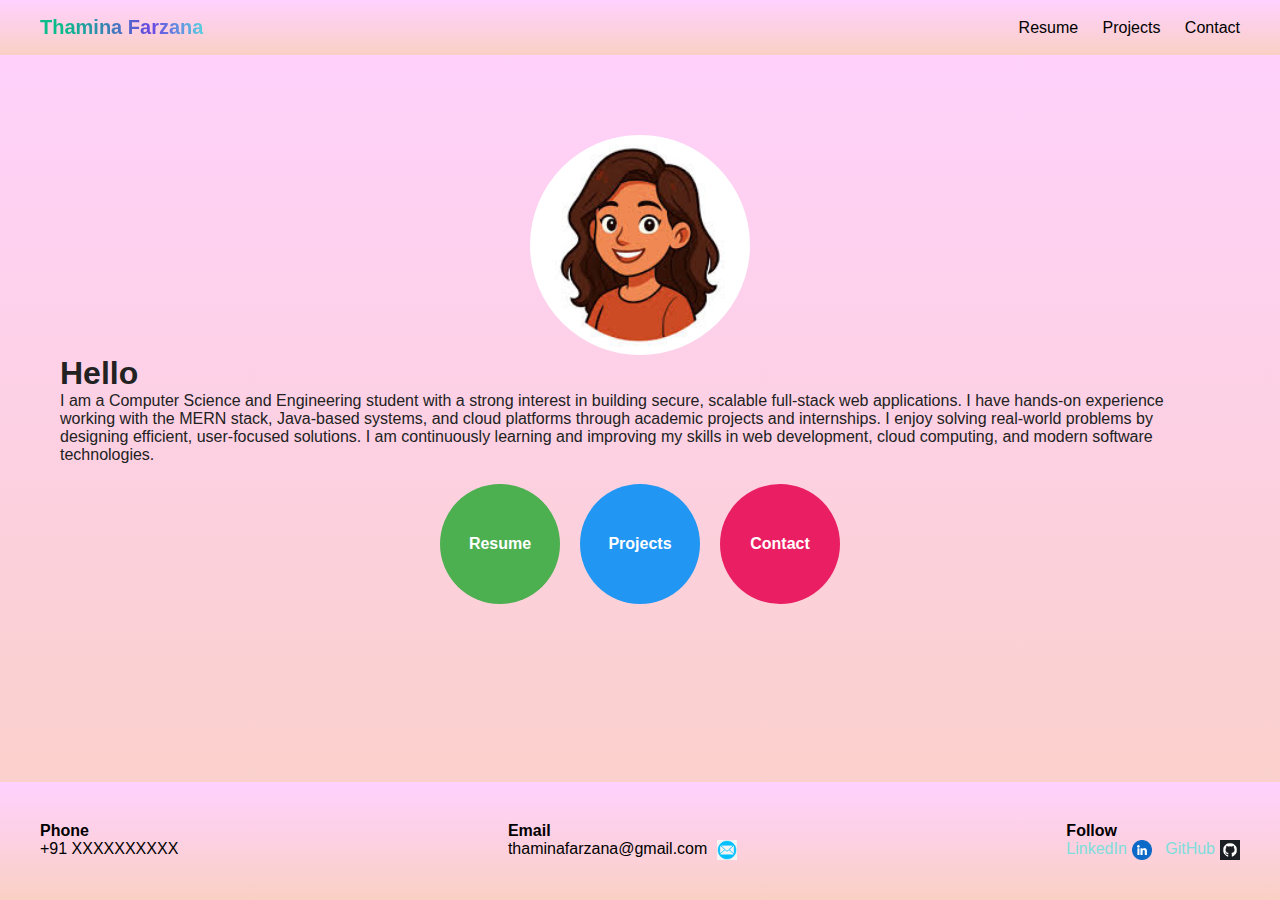
<file: index.html>
<!DOCTYPE html>
<html lang="en">
<head>
  <meta charset="UTF-8">
   <meta name="viewport" content="width=device-width, initial-scale=1.0">
  <title>Thamina Farzana | Portfolio</title>
  <link rel="stylesheet" href="style.css">
  <link rel="icon" href="person.jpg">
</head>
<body>

<div id="page" class="page-transition">

  <header>
    <div class="logo" style="background-image: linear-gradient(2422deg, rgb(88, 212, 221) 0%, rgb(107, 71, 227) 32.0735%, rgb(9, 188, 138) 84.5703%); -webkit-background-clip: text; -webkit-text-fill-color: transparent; background-clip: text;">Thamina Farzana</div>
    <nav>
      <a href="resume.html">Resume</a>
      <a href="projects.html">Projects</a>
      <a href="contact.html">Contact</a>
    </nav>
  </header>
  

  <section class="hero">
    <img src="person.jpg" class="profile" alt="Profile">

    <div class="text-group">
      <h1>Hello</h1>

      <p>
        I am a Computer Science and Engineering student with a strong interest in building secure, scalable full-stack web applications. I have hands-on experience working with the MERN stack, Java-based systems, and cloud platforms through academic projects and internships. I enjoy solving real-world problems by designing efficient, user-focused solutions. I am continuously learning and improving my skills in web development, cloud computing, and modern software technologies.
      </p>

     
    </div>

    <div class="intro">
      <div class="buttons">
        <div class="circle-nav">
  <div class="circle-btn circle-resume" onclick="goTo('resume.html')">
    Resume
  </div>

  <div class="circle-btn circle-projects" onclick="goTo('projects.html')">
    Projects
  </div>

  <div class="circle-btn circle-contact" onclick="goTo('contact.html')">
    Contact
  </div>
</div>

      </div>
  </section>

</div>

<script src="script.js"></script>
<footer class="footer">
  <div>
    <strong>Phone</strong><br />
    +91 XXXXXXXXXX
  </div>

  <div>
    <strong>Email </strong><br />
    thaminafarzana@gmail.com
    <img src="email.png" />
  </div>

  <div>
    <strong>Follow</strong><br />
    <a href="#" onclick="openLinkedIn()"
      >LinkedIn<img src="linkedin.png"
    /></a>
    &nbsp;
    <a href="#" onclick="openGitHub()">GitHub<img src="git.png" /></a>
  </div>
</footer>

</body>
</html>
</file>
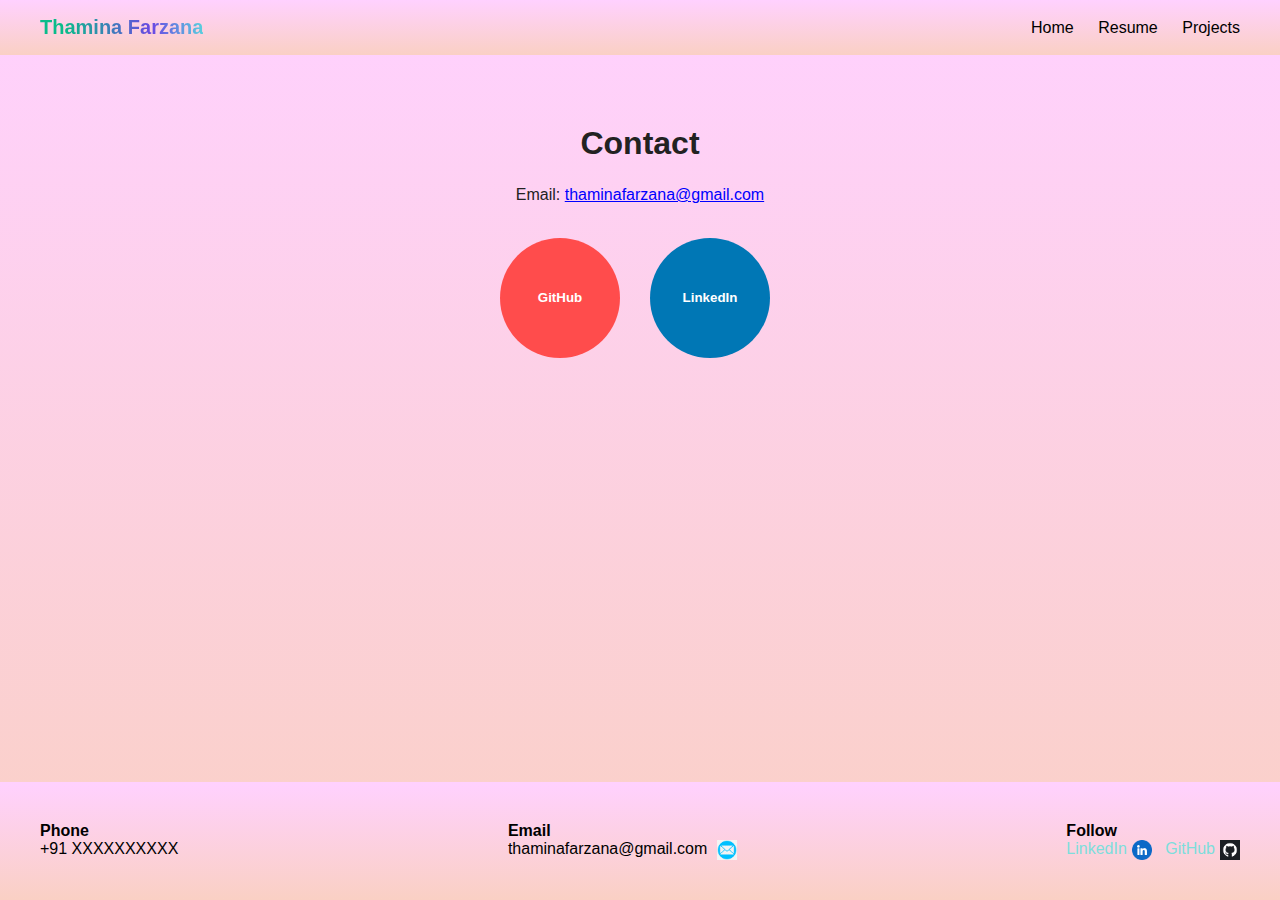
<file: contact.html>
<!DOCTYPE html>
<html>
  <head>
     <meta charset="UTF-8">
   <meta name="viewport" content="width=device-width, initial-scale=1.0">
    <title>Thamina Farzana</title>
    <link rel="stylesheet" href="style.css" />
  </head>
  <body>
    <div id="page" class="page-transition">
      <header>
        <div
          class="logo"
          style="
            background-image: linear-gradient(
              2422deg,
              rgb(88, 212, 221) 0%,
              rgb(107, 71, 227) 32.0735%,
              rgb(9, 188, 138) 84.5703%
            );
            -webkit-background-clip: text;
            -webkit-text-fill-color: transparent;
            background-clip: text;
          "
        >
          Thamina Farzana
        </div>
        <nav>
          <a href="index.html">Home</a>
          <a href="resume.html">Resume</a>
          <a href="projects.html">Projects</a>
        </nav>
      </header>

      <section class="page">
        <h1>Contact</h1>

        <p>
          Email:
          <span class="link" onclick="openEmail()"
            >thaminafarzana@gmail.com</span
          >
        </p>

    <div class="buttons">
          <button class="circle-btn github-btn" onclick="openGitHub()">
            GitHub
          </button>
          <button class="circle-btn linkedin-btn" onclick="openLinkedIn()">
            LinkedIn
          </button>
        </div>
         
      </section>
    </div>

    <script src="script.js"></script>
    <footer class="footer">
      <div>
        <strong>Phone</strong><br />
        +91 XXXXXXXXXX
      </div>

      <div>
        <strong>Email </strong><br />
        thaminafarzana@gmail.com
        <img src="email.png" />
      </div>

      <div>
        <strong>Follow</strong><br />
        <a href="#" onclick="openLinkedIn()"
          >LinkedIn<img src="linkedin.png"
        /></a>
        &nbsp;
        <a href="#" onclick="openGitHub()">GitHub<img src="git.png" /></a>
      </div>
    </footer>
  </body>
</html>
</file>
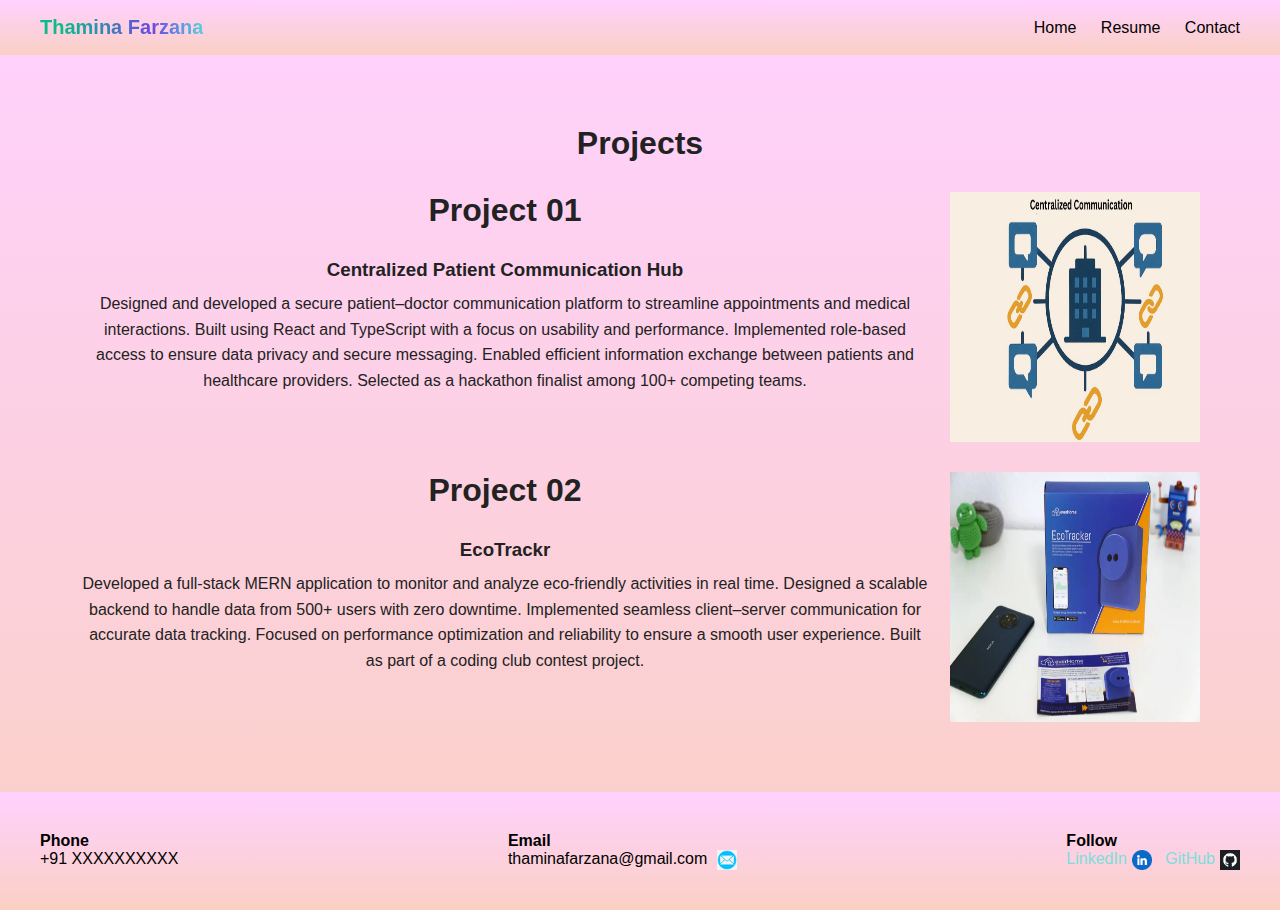
<file: projects.html>
<!DOCTYPE html>
<html>
  <head>
     <meta charset="UTF-8">
   <meta name="viewport" content="width=device-width, initial-scale=1.0">
    <title>Thamina Farzana</title>
    <link rel="stylesheet" href="style.css" />
  </head>
  <body>
    <div id="page" class="page-transition">
      <header>
        <div
          class="logo"
          style="
            background-image: linear-gradient(
              2422deg,
              rgb(88, 212, 221) 0%,
              rgb(107, 71, 227) 32.0735%,
              rgb(9, 188, 138) 84.5703%
            );
            -webkit-background-clip: text;
            -webkit-text-fill-color: transparent;
            background-clip: text;
          "
        >
          Thamina Farzana
        </div>
        <nav>
          <a href="index.html">Home</a>
          <a href="resume.html">Resume</a>
          <a href="contact.html">Contact</a>
        </nav>
      </header>

      <section class="page">
        <h1>Projects</h1>

        <div class="project">
          <div class="project-text">
            <h1>Project 01</h1>
            <h3>Centralized Patient Communication Hub</h3>
            <p>
              Designed and developed a secure patient–doctor communication
              platform to streamline appointments and medical interactions.
              Built using React and TypeScript with a focus on usability and
              performance. Implemented role-based access to ensure data privacy
              and secure messaging. Enabled efficient information exchange
              between patients and healthcare providers. Selected as a hackathon
              finalist among 100+ competing teams.
            </p>
          </div>
          <img src="Centralized-communication.jpg" alt="error" />
        </div>

        <div class="project">
          <div class="project-text">
            <h1>Project 02</h1>
            <h3>EcoTrackr</h3>
            <p>
              Developed a full-stack MERN application to monitor and analyze
              eco-friendly activities in real time. Designed a scalable backend
              to handle data from 500+ users with zero downtime. Implemented
              seamless client–server communication for accurate data tracking.
              Focused on performance optimization and reliability to ensure a
              smooth user experience. Built as part of a coding club contest
              project.
            </p>
          </div>
          <img src="Ecotracker.png" alt="error" />
        </div>
      </section>
    </div>

    <script src="script.js"></script>
    <footer class="footer">
      <div>
        <strong>Phone</strong><br />
        +91 XXXXXXXXXX
      </div>

      <div>
        <strong>Email </strong><br />
        thaminafarzana@gmail.com
        <img src="email.png" />
      </div>

      <div>
        <strong>Follow</strong><br />
        <a href="#" onclick="openLinkedIn()"
          >LinkedIn<img src="linkedin.png"
        /></a>
        &nbsp;
        <a href="#" onclick="openGitHub()">GitHub<img src="git.png" /></a>
      </div>
    </footer>
  </body>
</html>
</file>
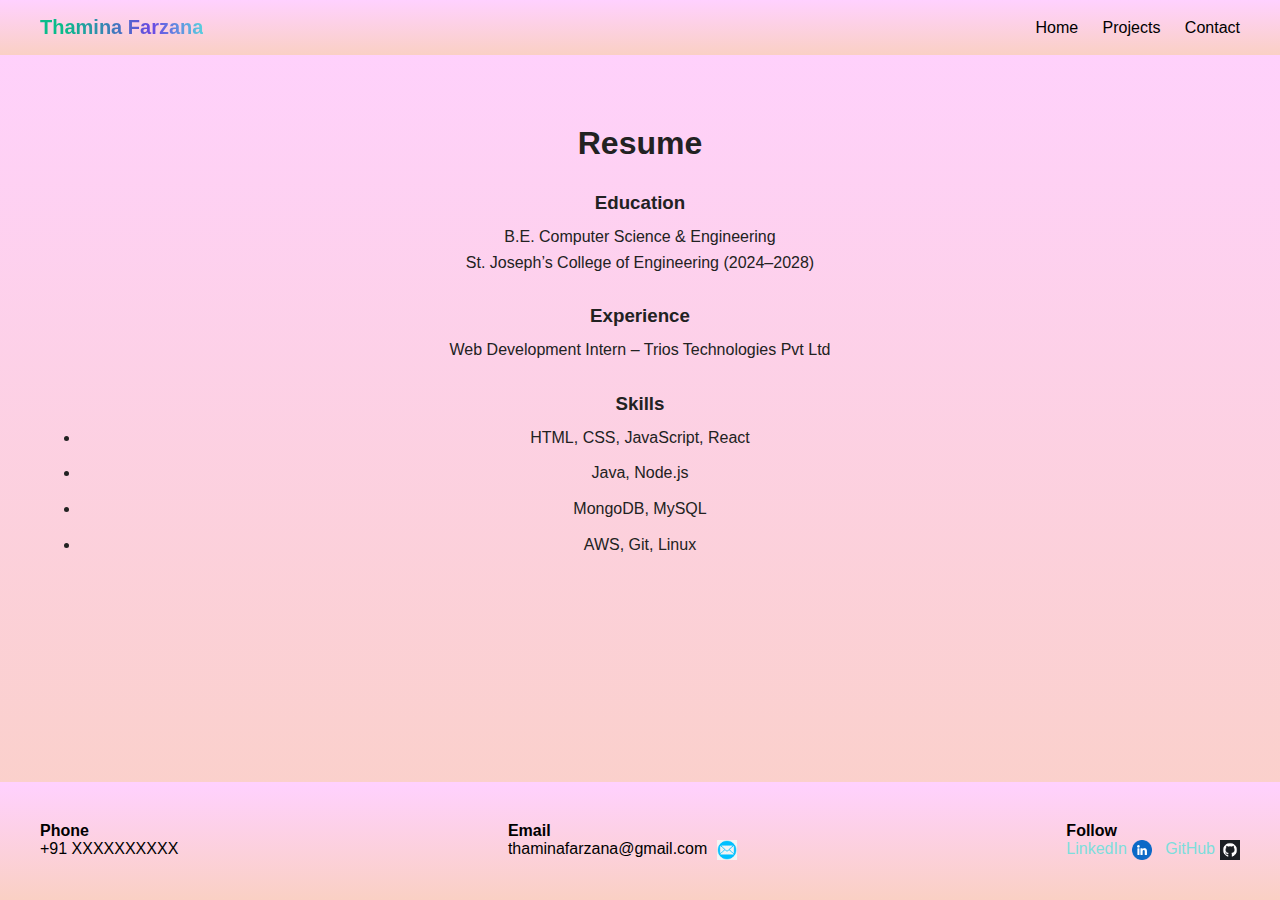
<file: resume.html>
<!DOCTYPE html>
<html>
  <head>
     <meta charset="UTF-8">
   <meta name="viewport" content="width=device-width, initial-scale=1.0">
    <title>Thamina Farzana</title>
    <link rel="stylesheet" href="style.css" />
  </head>
  <body>
    <div id="page" class="page-transition">
      <header>
        <div
          class="logo"
          style="
            background-image: linear-gradient(
              2422deg,
              rgb(88, 212, 221) 0%,
              rgb(107, 71, 227) 32.0735%,
              rgb(9, 188, 138) 84.5703%
            );
            -webkit-background-clip: text;
            -webkit-text-fill-color: transparent;
            background-clip: text;
          "
        >
          Thamina Farzana
        </div>
        <nav>
          <a href="index.html">Home</a>
          <a href="projects.html">Projects</a>
          <a href="contact.html">Contact</a>
        </nav>
      </header>

      <section class="page">
        <h1>Resume</h1>

        <h3>Education</h3>
        <p>
          B.E. Computer Science & Engineering<br />
          St. Joseph’s College of Engineering (2024–2028)
        </p>

        <h3>Experience</h3>
        <p>Web Development Intern – Trios Technologies Pvt Ltd</p>

        <h3>Skills</h3>
        <ul>
          <li>HTML, CSS, JavaScript, React</li>
          <li>Java, Node.js</li>
          <li>MongoDB, MySQL</li>
          <li>AWS, Git, Linux</li>
        </ul>
      </section>
    </div>

    <script src="script.js"></script>
    <footer class="footer">
      <div>
        <strong>Phone</strong><br />
        +91 XXXXXXXXXX
      </div>

      <div>
        <strong>Email </strong><br />
        thaminafarzana@gmail.com
        <img src="email.png" />
      </div>

      <div>
        <strong>Follow</strong><br />
        <a href="#" onclick="openLinkedIn()"
          >LinkedIn<img src="linkedin.png"
        /></a>
        &nbsp;
        <a href="#" onclick="openGitHub()">GitHub<img src="git.png" /></a>
      </div>
    </footer>
  </body>
</html>
</file>
<file: style.css>
/* RESET */
* {
  margin: 0;
  padding: 0;
  box-sizing: border-box;
  font-family: Arial, sans-serif;
}

/* BODY */
body {
  background: linear-gradient(to top, #fad0c4 0%, #ffd1ff 100%);
  color: #222;
  min-height: 100vh;
  display: flex;
  flex-direction: column;
}

/* HEADER */
header {
  display: flex;
  justify-content: space-between;
  align-items: center;
  padding: 16px 40px;
  background:linear-gradient(to top, #fad0c4 0%, #ffd1ff 100%);
  color: black;
}

.logo {
  font-size: 20px;
  font-weight: bold;
}

nav a {
  margin-left: 20px;
  color: black;
  text-decoration: none;
}

nav a:hover {
  text-decoration: underline;
}

/* HERO SECTION (HOME) */
.hero {
  display: flex;
  flex-direction: column;
  align-items: center;
  padding: 80px 60px;
}

.profile {
  width: 220px;
  height: 220px;
  border-radius: 50%;
  object-fit: cover;
}

.intro h1 {
  font-size: 64px;
  margin-bottom: 10px;
}

.intro p {
  max-width: 500px;
  line-height: 1.6;
}

.text-group {
  display: flex;
  flex-direction: column;
  align-items: flex-start;
}

.circle-btn {
  width: 120px;
  height: 120px;
  border-radius: 50%;
  display: flex;
  align-items: center;
  justify-content: center;
  font-weight: bold;
  cursor: pointer;
  transition: transform 0.3s ease;
  border: none;
  color: white;
}

.circle-btn:hover {
  transform: scale(1.05);
}

.circle-resume {
  background: #4caf50; /* Green */
}

.circle-projects {
  background: #2196f3; /* Blue */
}

.circle-contact {
  background: #e91e63; /* Pink */
}

.github-btn {
  background: #ff4c4c;
}

.linkedin-btn {
  background: #0077b5;
}

.circle-nav {
  display: flex;
  gap: 20px;
}

/* PAGE CONTENT (Resume / Projects / Contact) */
.page {
  padding: 70px 80px;
  text-align: center;
}

.page h1 {
  margin-bottom: 20px;
}

.page h3 {
  margin-top: 30px;
}

.page p,
.page li {
  margin-top: 10px;
  line-height: 1.6;
}

/* PROJECT BLOCK */
.project {
  margin-top: 30px;
  display: flex;
  justify-content: space-between;
  align-items: flex-start;
}

.project-text {
  flex: 1;
}

/* CONTACT LINKS */
.buttons button {
  margin-right: 10px;
  margin-top: 10px;
  padding: 10px 20px;
  cursor: pointer;
}

.buttons {
  display: flex;
  justify-content: center;
  gap: 20px;
  margin-top: 20px;
}

.text-group .buttons {
  justify-content: flex-start;
}

.link {
  color: blue;
  cursor: pointer;
  text-decoration: underline;
}

/* FOOTER (NO EXTRA SPACE BELOW) */
.footer {
  background: linear-gradient(to top, #fad0c4 0%, #ffd1ff 100%);
  color: black;
  padding: 30px 40px;
  display: flex;
  justify-content: space-between;
  flex-wrap: wrap;
}

.footer div {
  margin: 10px 0;
}

.footer a {
  color: #7ddedc;
  text-decoration: none;
}

.footer img {
  width: 20px;
  height: 20px;
  margin-left: 5px;
  vertical-align: middle;
}

/* PAGE LOAD ANIMATION (BOTTOM → TOP) */
.page-transition {
  opacity: 0;
  transform: translateY(100px);
  transition: all 0.9s ease;
  flex: 1;
}

.page-transition.show {
  opacity: 1;
  transform: translateY(0);
}
.project img {
  width: 250px;
  height: 250px;
  margin-left: 20px;
}
</file>
